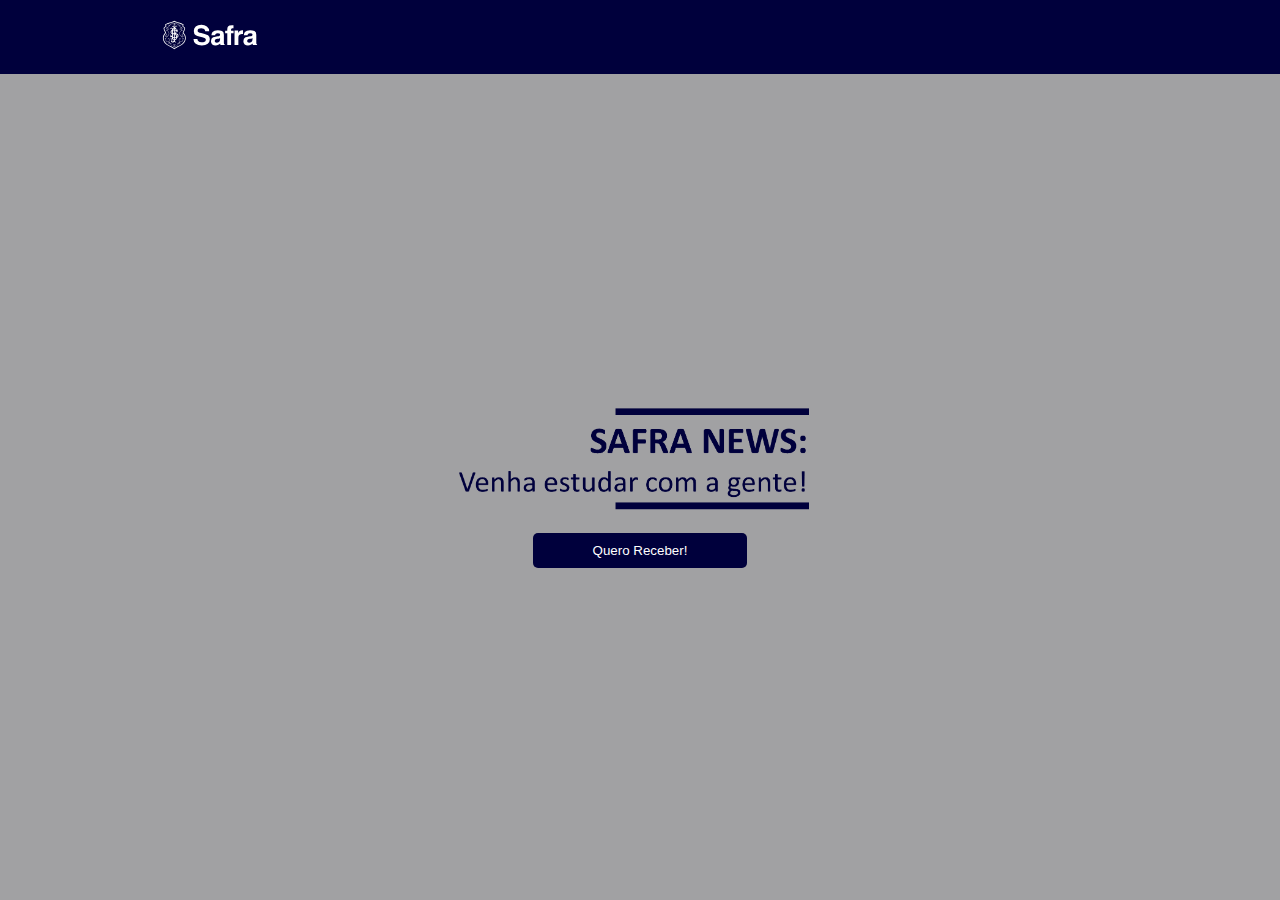
<file: index.html>
<!DOCTYPE html>
<html>

<head>
    <meta name="viewport" content="width=device-width, initial-scale=1.0">
    <title>Grupo 20 - Technee Safra</title>
    <link rel="stylesheet" href="styles.css">
    <script src="/js/scripts.js"></script>
    <meta charset="utf-8">
</head>

<body>
    <header>
        <nav class="menu">
            <div class='logo'>
                <a href="/">
                    <img src="assets/logos/safra.svg" alt="Brasão do Safra e nome por extenso" />
                </a>

            </div>
        </nav>
    </header>
    <section id="background">
        <div id="textWrapper">
            <div id="boxText">
                <img src="assets/photos/textoInicio.png" alt="texto" />
                <button onclick="location.href='/form.html'"  type="button">Quero Receber!</button>
            </div>
        </div>
        <!-- <img src="assets/photos/pexels-woman.png" alt="Mulher negra com cabelo cacheado em frente ao notebook" /> -->
    </section>

</body>

</html>
</file>
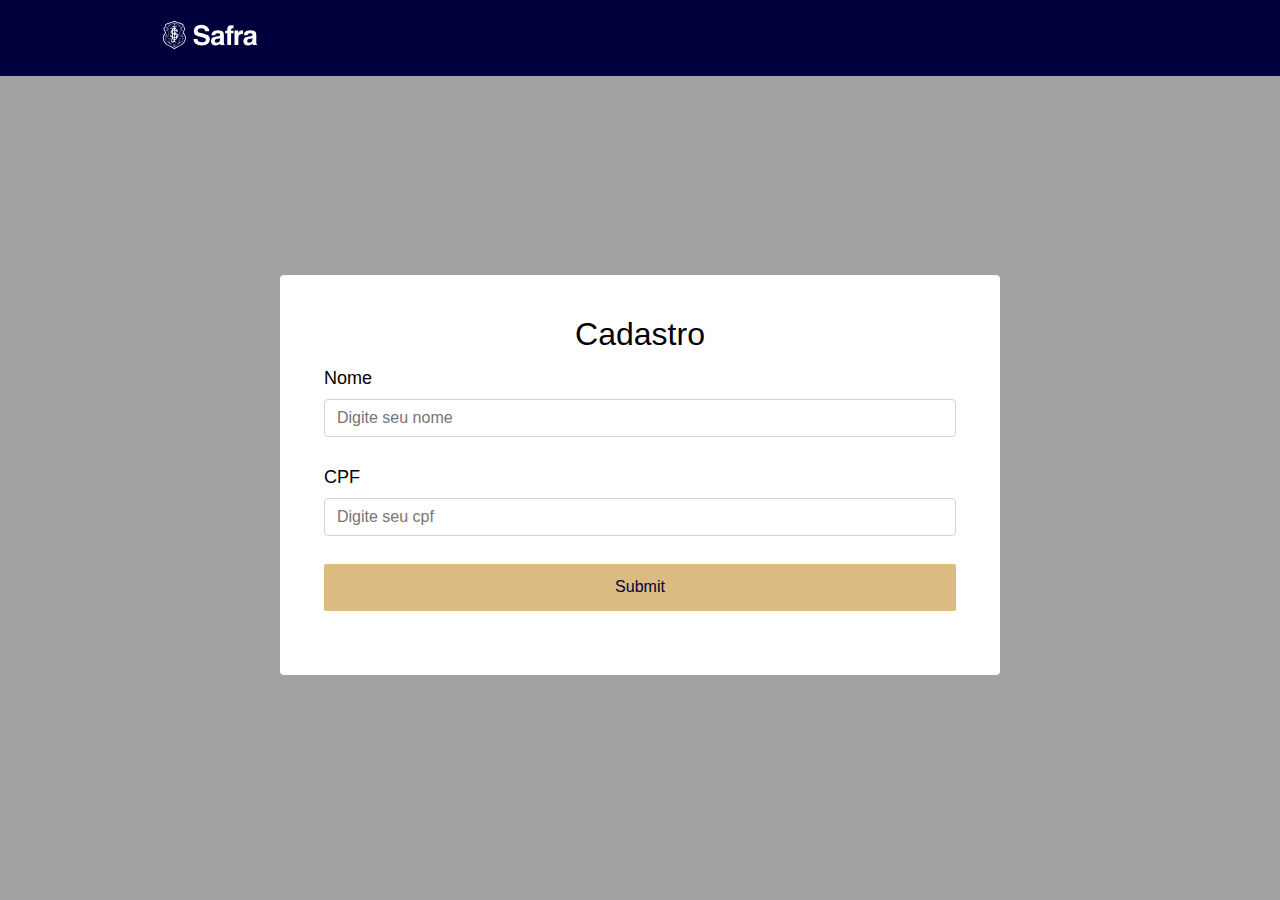
<file: form.html>
<!DOCTYPE html>
<html>

<head>
    <meta name="viewport" content="width=device-width, initial-scale=1.0">
    <title>Grupo 20 - Technee Safra</title>
    <link rel="stylesheet" href="forms.css">
    <script src="/js/scripts.js"></script>
    <meta charset="utf-8">
</head>

<body>
    <header>
        <nav class="menu">
            <div class='logo'>
                <a href="/">
                    <img src="assets/logos/safra.svg" alt="Brasão do Safra e nome por extenso" />
                </a>
            </div>
        </nav>
    </header>
    <section id="forms">
        <div class="container">
            <form id="survey-form" onsubmit="return false">
                <div class="form-header">
                    <h1 id="title" class="text-center">Cadastro</h1>
                </div>
                <div class="form-group">
                    <label id="name-label" for="name">Nome</label>
                    <input type="text" name="name" id="name" class="form-control" placeholder="Digite seu nome" />
                </div>
                <div class="form-group">
                    <label id="cpf-label" for="cpf">CPF</label>
                    <input type="text" name="cpf" id="cpf" class="form-control" placeholder="Digite seu cpf" />
                </div>

                <div class="form-group">
                    <button type="submit" id="submit" class="submit-button" onclick="verifyClient()">
                        Submit
                    </button>
                </div>
            </form>
        </div>
    </section>

</body>

</html>
</file>
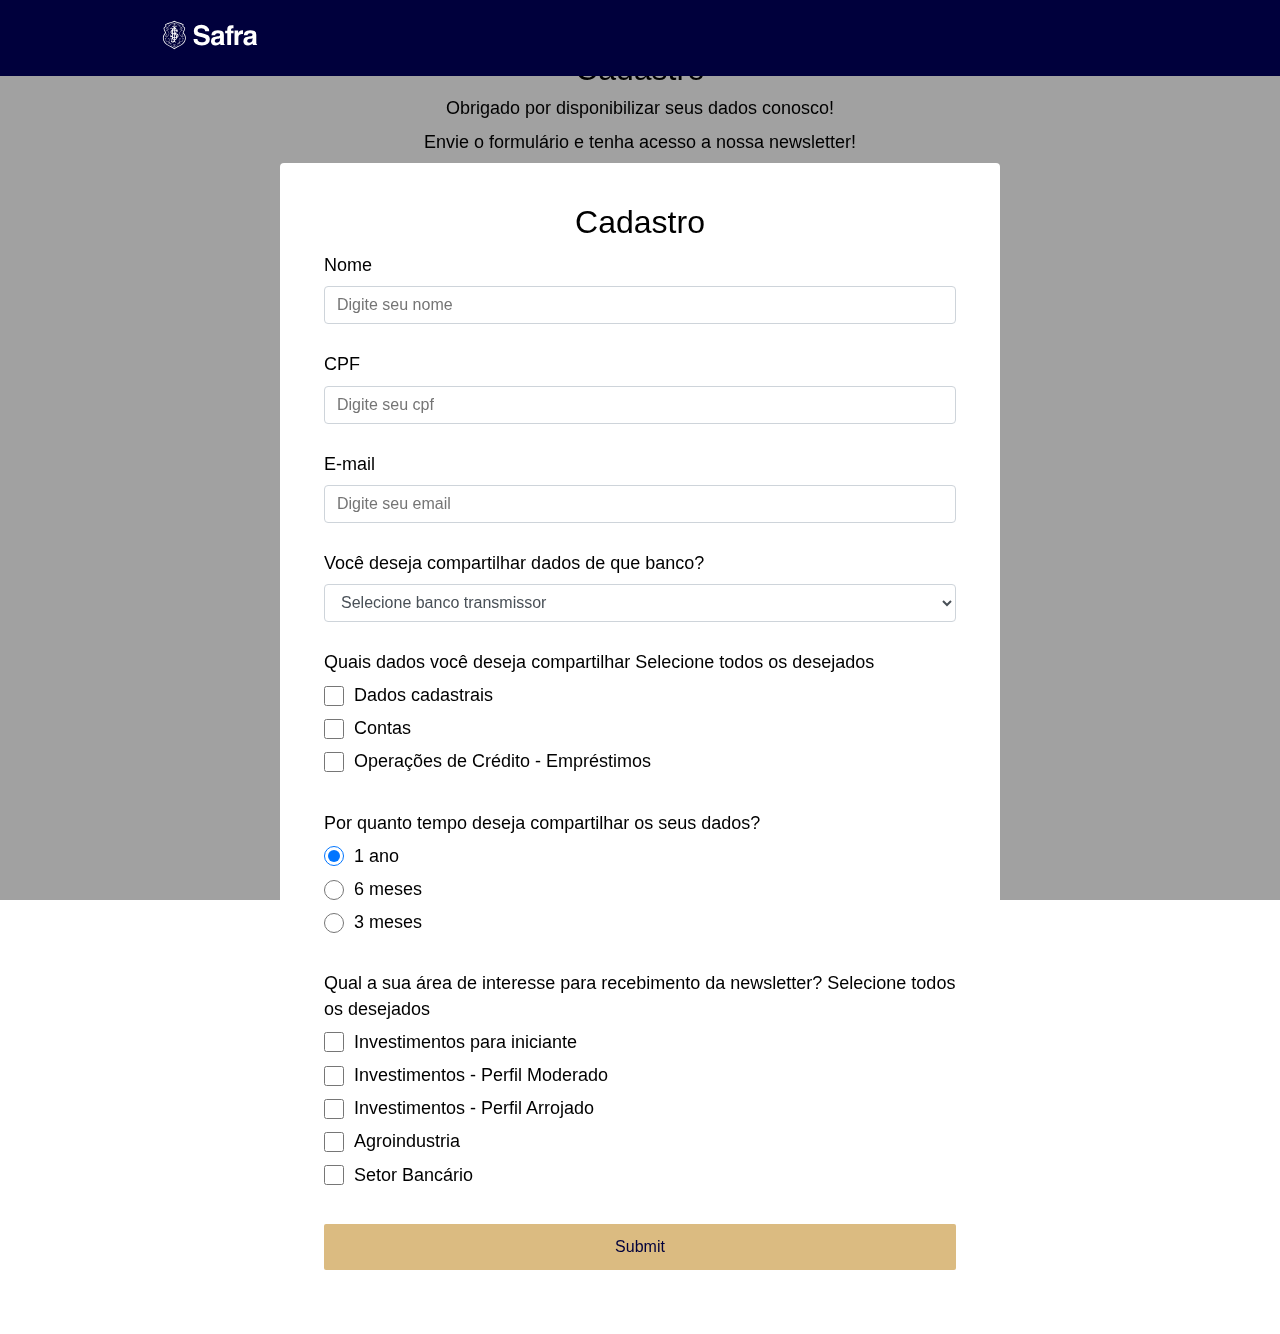
<file: form2.html>
<!DOCTYPE html>
<html>

<head>
    <meta name="viewport" content="width=device-width, initial-scale=1.0">
    <title>Grupo 20 - Technee Safra</title>
    <link rel="stylesheet" href="forms.css">
    <script src="js/scripts.js"></script>
    <meta charset="utf-8">
</head>

<body>
    <header>
        <nav class="menu">
            <div class='logo'>
                <a href="/">
                    <img src="assets/logos/safra.svg" alt="Brasão do Safra e nome por extenso" />
                </a>
            </div>
        </nav>
    </header>
    <section id="forms">
        <div class="container">
            <div class="form-header">
                <h1 id="title" class="text-center">Cadastro</h1>
                <p id="description" class="description text-center">
                    Obrigado por disponibilizar seus dados conosco! 
                </p>
                <p id="description" class="description text-center">
                    Envie o formulário e tenha acesso a nossa newsletter!
                </p>
            </div>
            <form id="survey-form" onsubmit="return None">
                <div class="form-header">
                    <h1 id="title" class="text-center">Cadastro</h1>
                </div>
                <div class="form-group">
                    <label id="name-label" for="name">Nome</label>
                    <input type="text" name="name" id="name" class="form-control" placeholder="Digite seu nome" />
                </div>
                <div class="form-group">
                    <label id="cpf-label" for="cpf">CPF</label>
                    <input type="text" name="cpf" id="cpf" class="form-control" placeholder="Digite seu cpf" />
                </div>
                <div class="form-group">
                    <label id="email-label" for="email">E-mail</label>
                    <input type="email" name="email" id="email" class="form-control" placeholder="Digite seu email" />
                </div>
                <div class="form-group">
                    <p>Você deseja compartilhar dados de que banco?</p>
                    <select id="dropdown" name="role" class="form-control" required>
                        <option disabled selected value>Selecione banco transmissor</option>
                        <option value="ACESSO SOLUÇÕES DE PAGAMENTO S.A.">ACESSO SOLUÇÕES DE PAGAMENTO S.A.</option>
                        <option value="ASAAS GESTAO FINANCEIRA INSTITUICAO DE PAGAMENTO S.A.">ASAAS GESTAO FINANCEIRA INSTITUICAO DE PAGAMENTO S.A.</option>
                        <option value="AYMORE CREDITO, FINANCIAMENTO E INVESTIMENTO S.A.">AYMORE CREDITO, FINANCIAMENTO E INVESTIMENTO S.A.</option>
                        <option value="Agora Corretora de Titulos e Valores Mobiliarios SA">Agora Corretora de Titulos e Valores Mobiliarios SA</option>
                        <option value="BANCO ABC BRASIL S.A.">BANCO ABC BRASIL S.A.</option>
                        <option value="BANCO AGIBANK S.A.">BANCO AGIBANK S.A.</option>
                        <option value="BANCO ALFA S.A.">BANCO ALFA S.A.</option>
                        <option value="BANCO BARI DE INVESTIMENTOS E FINANCIAMENTOS S.A.">BANCO BARI DE INVESTIMENTOS E FINANCIAMENTOS S.A.</option>
                        <option value="BANCO BMG S.A.">BANCO BMG S.A.</option>
                        <option value="BANCO BOCOM BBM S.A.">BANCO BOCOM BBM S.A.</option>
                        <option value="BANCO BRADESCO SA">BANCO BRADESCO SA</option>
                        <option value="BANCO BS2 S.A.">BANCO BS2 S.A.</option>
                        <option value="BANCO BTG PACTUAL S.A.">BANCO BTG PACTUAL S.A.</option>
                        <option value="BANCO C6 S.A.">BANCO C6 S.A.</option>
                        <option value="BANCO CITIBANK S.A.">BANCO CITIBANK S.A.</option>
                        <option value="BANCO CREFISA S.A.">BANCO CREFISA S.A.</option>
                        <option value="BANCO DA AMAZONIA S.A.">BANCO DA AMAZONIA S.A.</option>
                        <option value="BANCO DAYCOVAL S.A.">BANCO DAYCOVAL S.A.</option>
                        <option value="BANCO DE LA NACION ARGENTINA">BANCO DE LA NACION ARGENTINA</option>
                        <option value="BANCO DIGIMAIS S.A.">BANCO DIGIMAIS S.A.</option>
                        <option value="BANCO DIGIO S.A.">BANCO DIGIO S.A.</option>
                        <option value="BANCO DO BRASIL S.A.">BANCO DO BRASIL S.A.</option>
                        <option value="BANCO DO ESTADO DE SERGIPE S.A.">BANCO DO ESTADO DE SERGIPE S.A.</option>
                        <option value="BANCO DO ESTADO DO PARÁ S.A.">BANCO DO ESTADO DO PARÁ S.A.</option>
                        <option value="BANCO DO ESTADO DO RIO GRANDE DO SUL S.A.">BANCO DO ESTADO DO RIO GRANDE DO SUL S.A.</option>
                        <option value="BANCO DO NORDESTE DO BRASIL S.A.">BANCO DO NORDESTE DO BRASIL S.A.</option>
                        <option value="BANCO FIBRA S.A.">BANCO FIBRA S.A.</option>
                        <option value="BANCO GENIAL S.A.">BANCO GENIAL S.A.</option>
                        <option value="BANCO GUANABARA S.A.">BANCO GUANABARA S.A.</option>
                        <option value="BANCO HSBC S.A.">BANCO HSBC S.A.</option>
                        <option value="BANCO HYUNDAI CAPITAL BRASIL S.A.">BANCO HYUNDAI CAPITAL BRASIL S.A.</option>
                        <option value="BANCO INDUSTRIAL DO BRASIL S.A.">BANCO INDUSTRIAL DO BRASIL S.A.</option>
                        <option value="BANCO INTER S.A.">BANCO INTER S.A.</option>
                        <option value="BANCO INVESTCRED UNIBANCO S.A.">BANCO INVESTCRED UNIBANCO S.A.</option>
                        <option value="BANCO ITAUBANK S.A.">BANCO ITAUBANK S.A.</option>
                        <option value="BANCO ITAUCARD S.A.">BANCO ITAUCARD S.A.</option>
                        <option value="BANCO ITAÚ BBA S.A.">BANCO ITAÚ BBA S.A.</option>
                        <option value="BANCO ITAÚ CONSIGNADO S.A.">BANCO ITAÚ CONSIGNADO S.A.</option>
                        <option value="BANCO J.P. MORGAN S.A.">BANCO J.P. MORGAN S.A.</option>
                        <option value="BANCO KEB HANA DO BRASIL S.A.">BANCO KEB HANA DO BRASIL S.A.</option>
                        <option value="BANCO MERCANTIL DO BRASIL S.A.">BANCO MERCANTIL DO BRASIL S.A.</option>
                        <option value="BANCO MODAL S.A.">BANCO MODAL S.A.</option>
                        <option value="BANCO MÁXIMA S.A.">BANCO MÁXIMA S.A.</option>
                        <option value="BANCO NACIONAL DE DESENVOLVIMENTO ECONOMICO E SOCIAL">BANCO NACIONAL DE DESENVOLVIMENTO ECONOMICO E SOCIAL</option>
                        <option value="BANCO ORIGINAL S.A.">BANCO ORIGINAL S.A.</option>
                        <option value="BANCO OURINVEST S.A.">BANCO OURINVEST S.A.</option>
                        <option value="BANCO PAN S.A.">BANCO PAN S.A.</option>
                        <option value="BANCO PAULISTA S.A.">BANCO PAULISTA S.A.</option>
                        <option value="BANCO PSA FINANCE BRASIL S.A.">BANCO PSA FINANCE BRASIL S.A.</option>
                        <option value="BANCO RCI BRASIL S.A.">BANCO RCI BRASIL S.A.</option>
                        <option value="BANCO RENDIMENTO S.A.">BANCO RENDIMENTO S.A.</option>
                        <option value="BANCO RIBEIRAO PRETO S.A.">BANCO RIBEIRAO PRETO S.A.</option>
                        <option value="BANCO RNX S/A">BANCO RNX S/A</option>
                        <option value="BANCO SAFRA S.A.">BANCO SAFRA S.A.</option>
                        <option value="BANCO SANTANDER (BRASIL) S.A.">BANCO SANTANDER (BRASIL) S.A.</option>
                        <option value="BANCO SEMEAR S.A.">BANCO SEMEAR S.A.</option>
                        <option value="BANCO SENFF S.A.">BANCO SENFF S.A.</option>
                        <option value="BANCO SOFISA S.A.">BANCO SOFISA S.A.</option>
                        <option value="BANCO TOPAZIO">BANCO TOPAZIO</option>
                        <option value="BANCO TRIANGULO S.A.">BANCO TRIANGULO S.A.</option>
                        <option value="BANCO VOITER SA">BANCO VOITER SA</option>
                        <option value="BANCO VOTORANTIM S.A.">BANCO VOTORANTIM S.A.</option>
                        <option value="BANCO WOORI BANK DO BRASIL S.A.">BANCO WOORI BANK DO BRASIL S.A.</option>
                        <option value="BANCO XP S.A.">BANCO XP S.A.</option>
                        <option value="BANESTES S.A. BANCO DO ESTADO DO ESPIRITO SANTO">BANESTES S.A. BANCO DO ESTADO DO ESPIRITO SANTO</option>
                        <option value="BANK OF AMERICA MERRILL LYNCH BANCO MÚLTIPLO S.A.">BANK OF AMERICA MERRILL LYNCH BANCO MÚLTIPLO S.A.</option>
                        <option value="BOLETOBANCÁRIO.COM TECNOLOGIA DE PAGAMENTOS LTDA.">BOLETOBANCÁRIO.COM TECNOLOGIA DE PAGAMENTOS LTDA.</option>
                        <option value="BONUSPAGO SOCIEDADE DE CREDITO DIRETO S.A.">BONUSPAGO SOCIEDADE DE CREDITO DIRETO S.A.</option>
                        <option value="BPP INSTITUIÇÃO DE PAGAMENTO S.A.">BPP INSTITUIÇÃO DE PAGAMENTO S.A.</option>
                        <option value="BRASIL CARD MEIOS DE PAGAMENTOS LTDA">BRASIL CARD MEIOS DE PAGAMENTOS LTDA</option>
                        <option value="BRB - BANCO DE BRASILIA S.A.">BRB - BANCO DE BRASILIA S.A.</option>
                        <option value="Banco Bradescard SA">Banco Bradescard SA</option>
                        <option value="Banco Bradesco Financiamentos SA">Banco Bradesco Financiamentos SA</option>
                        <option value="Banco Losango SA Banco Multiplo">Banco Losango SA Banco Multiplo</option>
                        <option value="CAIXA ECONOMICA FEDERAL">CAIXA ECONOMICA FEDERAL</option>
                        <option value="CARUANA S.A. - SOCIEDADE DE CRÉDITO, FINANCIAMENTO E INVESTIMENTO">CARUANA S.A. - SOCIEDADE DE CRÉDITO, FINANCIAMENTO E INVESTIMENTO</option>
                        <option value="CELCOIN INSTITUICAO DE PAGAMENTO S.A.">CELCOIN INSTITUICAO DE PAGAMENTO S.A.</option>
                        <option value="CHINA CONSTRUCTION BANK (BRASIL) BANCO MÚLTIPLO S/A">CHINA CONSTRUCTION BANK (BRASIL) BANCO MÚLTIPLO S/A</option>
                        <option value="CIELO S.A.">CIELO S.A.</option>
                        <option value="CONFEDERACAO DAS COOPERATIVAS DO SICREDI - CONFEDERACAO SICREDI">CONFEDERACAO DAS COOPERATIVAS DO SICREDI - CONFEDERACAO SICREDI</option>
                        <option value="CONFEDERACAO NACIONAL DAS COOPERATIVAS DO SICOOB LTDA">CONFEDERACAO NACIONAL DAS COOPERATIVAS DO SICOOB LTDA</option>
                        <option value="CONFEDERAÇÃO NACIONAL DAS COOPERATIVAS CENTRAIS DE CRÉDITO E ECONOMIA FAMILIAR E SOLIDÁRIA  CRESOL ">CONFEDERAÇÃO NACIONAL DAS COOPERATIVAS CENTRAIS DE CRÉDITO E ECONOMIA FAMILIAR E SOLIDÁRIA  CRESOL </option>
                        <option value="CONFEDERAÇÃO NACIONAL DAS COOPERATIVAS CENTRAIS UNICRED LTDA. - UNICRED DO BRASIL.">CONFEDERAÇÃO NACIONAL DAS COOPERATIVAS CENTRAIS UNICRED LTDA. - UNICRED DO BRASIL.</option>
                        <option value="COOPERATIVA CENTRAL DE CRÉDITO - AILOS">COOPERATIVA CENTRAL DE CRÉDITO - AILOS</option>
                        <option value="COOPERATIVA DE CREDITO DOS SERVIDORES DA UNIVERSIDADE FEDERAL DO ESPIRITO SANTO">COOPERATIVA DE CREDITO DOS SERVIDORES DA UNIVERSIDADE FEDERAL DO ESPIRITO SANTO</option>
                        <option value="COOPERATIVA DE CREDITO RURAL DE IBIAM - SULCREDI/IBIAM">COOPERATIVA DE CREDITO RURAL DE IBIAM - SULCREDI/IBIAM</option>
                        <option value="COOPERATIVA DE CREDITO RURAL SEARA - CREDISEARA">COOPERATIVA DE CREDITO RURAL SEARA - CREDISEARA</option>
                        <option value="COOPERATIVA DE CRÉDITO RURAL DE OURO   SULCREDI/OURO">COOPERATIVA DE CRÉDITO RURAL DE OURO   SULCREDI/OURO</option>
                        <option value="COOPERATIVA DE CRÉDITO RURAL DE PEQUENOS AGRICULTORES E DA REFORMA AGRÁRIA DO CENTRO OESTE DO PARANÁ">COOPERATIVA DE CRÉDITO RURAL DE PEQUENOS AGRICULTORES E DA REFORMA AGRÁRIA DO CENTRO OESTE DO PARANÁ</option>
                        <option value="COOPERATIVA DE CRÉDITO RURAL DE SÃO MIGUEL DO OESTE - SULCREDI/SÃO MIGUEL">COOPERATIVA DE CRÉDITO RURAL DE SÃO MIGUEL DO OESTE - SULCREDI/SÃO MIGUEL</option>
                        <option value="COOPERATIVA DE ECONOMIA E CREDITO MUTUO DOS SERVIDORES ESTATUTARIOS DA ADMINISTRACAO DIRETA DO ESTAD">COOPERATIVA DE ECONOMIA E CREDITO MUTUO DOS SERVIDORES ESTATUTARIOS DA ADMINISTRACAO DIRETA DO ESTAD</option>
                        <option value="COOPERATIVA DE ECONOMIA E CRÉDITO MÚTUO DOS SERVIDORES PÚBLICOS DO PODER EXECUTIVO FEDERAL NO ESTADO">COOPERATIVA DE ECONOMIA E CRÉDITO MÚTUO DOS SERVIDORES PÚBLICOS DO PODER EXECUTIVO FEDERAL NO ESTADO</option>
                        <option value="CORA SOCIEDADE DE CRÉDITO DIRETO S.A.">CORA SOCIEDADE DE CRÉDITO DIRETO S.A.</option>
                        <option value="CREDIALIANÇA COOPERATIVA DE CRÉDITO RURAL">CREDIALIANÇA COOPERATIVA DE CRÉDITO RURAL</option>
                        <option value="CREDICOAMO CREDITO RURAL COOPERATIVA">CREDICOAMO CREDITO RURAL COOPERATIVA</option>
                        <option value="CREDISAN COOPERATIVA DE CRÉDITO">CREDISAN COOPERATIVA DE CRÉDITO</option>
                        <option value="CREDISIS - CENTRAL DE COOPERATIVAS DE CRÉDITO LTDA.">CREDISIS - CENTRAL DE COOPERATIVAS DE CRÉDITO LTDA.</option>
                        <option value="CREDITAS SOCIEDADE DE CRÉDITO DIRETO S.A.">CREDITAS SOCIEDADE DE CRÉDITO DIRETO S.A.</option>
                        <option value="CREFISA S.A.-CREDITO, FINANCIAMENTO E INVESTIMENTOS">CREFISA S.A.-CREDITO, FINANCIAMENTO E INVESTIMENTOS</option>
                        <option value="FINANCEIRA ITAÚ CBD S.A. CRÉDITO, FINANCIAMENTO E INVESTIMENTO">FINANCEIRA ITAÚ CBD S.A. CRÉDITO, FINANCIAMENTO E INVESTIMENTO</option>
                        <option value="GERENCIANET S.A.">GERENCIANET S.A.</option>
                        <option value="GERU SOCIEDADE DE CREDITO DIRETO SA">GERU SOCIEDADE DE CREDITO DIRETO SA</option>
                        <option value="GETNET ADQUIRENCIA E SERVICOS PARA MEIOS DE PAGAMENTO S.A.">GETNET ADQUIRENCIA E SERVICOS PARA MEIOS DE PAGAMENTO S.A.</option>
                        <option value="HIPERCARD BANCO MÚLTIPLO S.A.">HIPERCARD BANCO MÚLTIPLO S.A.</option>
                        <option value="HUB PAGAMENTOS S.A">HUB PAGAMENTOS S.A</option>
                        <option value="INTRAG DISTRIBUIDORA DE TITULOS E VALORES MOBILIARIOS LTDA.">INTRAG DISTRIBUIDORA DE TITULOS E VALORES MOBILIARIOS LTDA.</option>
                        <option value="ITAU CORRETORA DE VALORES S.A.">ITAU CORRETORA DE VALORES S.A.</option>
                        <option value="ITAUVEST DISTRIBUIDORA DE TITULOS E VALORES MOBILIARIOS S.A.">ITAUVEST DISTRIBUIDORA DE TITULOS E VALORES MOBILIARIOS S.A.</option>
                        <option value="ITAÚ DISTRIBUIDORA DE TÍTULOS E VALORES MOBILIÁRIOS S.A.">ITAÚ DISTRIBUIDORA DE TÍTULOS E VALORES MOBILIÁRIOS S.A.</option>
                        <option value="ITAÚ UNIBANCO S.A.">ITAÚ UNIBANCO S.A.</option>
                        <option value="LUIZACRED S.A. SOCIEDADE DE CRÉDITO, FINANCIAMENTO E INVESTIMENTO">LUIZACRED S.A. SOCIEDADE DE CRÉDITO, FINANCIAMENTO E INVESTIMENTO</option>
                        <option value="MERCADOPAGO.COM REPRESENTACOES LTDA.">MERCADOPAGO.COM REPRESENTACOES LTDA.</option>
                        <option value="MICROINVEST S.A. SOCIEDADE DE CRÉDITO A MICROEMPREENDEDOR">MICROINVEST S.A. SOCIEDADE DE CRÉDITO A MICROEMPREENDEDOR</option>
                        <option value="MIDWAY S.A. - CREDITO, FINANCIAMENTO E INVESTIMENTO">MIDWAY S.A. - CREDITO, FINANCIAMENTO E INVESTIMENTO</option>
                        <option value="MONEY PLUS SOCIEDADE DE CRÉDITO AO MICROEMPREENDEDOR E A EMPRESA DE PEQUENO PORTE LTDA.">MONEY PLUS SOCIEDADE DE CRÉDITO AO MICROEMPREENDEDOR E A EMPRESA DE PEQUENO PORTE LTDA.</option>
                        <option value="NU PAGAMENTOS S.A. - INSTITUIÇÃO DE PAGAMENTO">NU PAGAMENTOS S.A. - INSTITUIÇÃO DE PAGAMENTO</option>
                        <option value="NUMBRS SOCIEDADE DE CRÉDITO DIRETO S.A.">NUMBRS SOCIEDADE DE CRÉDITO DIRETO S.A.</option>
                        <option value="Neon Pagamentos S.A.">Neon Pagamentos S.A.</option>
                        <option value="OMNI BANCO SA">OMNI BANCO SA</option>
                        <option value="PAGSEGURO INTERNET S.A.">PAGSEGURO INTERNET S.A.</option>
                        <option value="PARANÁ BANCO S.A.">PARANÁ BANCO S.A.</option>
                        <option value="PARATI - CREDITO, FINANCIAMENTO E INVESTIMENTO S.A.">PARATI - CREDITO, FINANCIAMENTO E INVESTIMENTO S.A.</option>
                        <option value="PEFISA S.A. - CRÉDITO, FINANCIAMENTO E INVESTIMENTO">PEFISA S.A. - CRÉDITO, FINANCIAMENTO E INVESTIMENTO</option>
                        <option value="PI DISTRIBUIDORA DE TÍTULOS E VALORES MOBILIÁRIOS S.A.">PI DISTRIBUIDORA DE TÍTULOS E VALORES MOBILIÁRIOS S.A.</option>
                        <option value="PICPAY SERVICOS S.A.">PICPAY SERVICOS S.A.</option>
                        <option value="QI SOCIEDADE DE CRÉDITO DIRETO S.A.">QI SOCIEDADE DE CRÉDITO DIRETO S.A.</option>
                        <option value="Quanto Network Instituicao de Pagamento Ltda.">Quanto Network Instituicao de Pagamento Ltda.</option>
                        <option value="REALIZE CRÉDITO, FINANCIAMENTO E INVESTIMENTO S.A.">REALIZE CRÉDITO, FINANCIAMENTO E INVESTIMENTO S.A.</option>
                        <option value="REDECARD S.A.">REDECARD S.A.</option>
                        <option value="S3 CACEIS BRASIL DISTRIBUIDORA DE TITULOS E VALORES MOBILIARIOS S.A.">S3 CACEIS BRASIL DISTRIBUIDORA DE TITULOS E VALORES MOBILIARIOS S.A.</option>
                        <option value="SANTANDER CORRETORA DE CAMBIO E VALORES MOBILIARIOS S.A.">SANTANDER CORRETORA DE CAMBIO E VALORES MOBILIARIOS S.A.</option>
                        <option value="STONE PAGAMENTOS S.A.">STONE PAGAMENTOS S.A.</option>
                        <option value="SUMUP SOCIEDADE DE CRÉDITO DIRETO S.A.">SUMUP SOCIEDADE DE CRÉDITO DIRETO S.A.</option>
                        <option value="SUPER PAGAMENTOS E ADMINISTRACAO DE MEIOS ELETRONICOS S.A.">SUPER PAGAMENTOS E ADMINISTRACAO DE MEIOS ELETRONICOS S.A.</option>
                        <option value="TORO CTVM S.A.">TORO CTVM S.A.</option>
                        <option value="UNIPRIME ALLIANCE - COOPERATIVA DE ECONOMIA E CRÉDITO MÚTUO">UNIPRIME ALLIANCE - COOPERATIVA DE ECONOMIA E CRÉDITO MÚTUO</option>
                        <option value="UNIPRIME CAMPOS GERAIS - COOPERATIVA DE CRÉDITO LTDA.">UNIPRIME CAMPOS GERAIS - COOPERATIVA DE CRÉDITO LTDA.</option>
                        <option value="UNIPRIME CENTRAL - CENTRAL INTERESTADUAL DE COOPERATIVAS DE CREDITO LTDA.">UNIPRIME CENTRAL - CENTRAL INTERESTADUAL DE COOPERATIVAS DE CREDITO LTDA.</option>
                        <option value="UNIPRIME CENTRO-OESTE DO BRASIL - COOPERATIVA DE CRÉDITO">UNIPRIME CENTRO-OESTE DO BRASIL - COOPERATIVA DE CRÉDITO</option>
                        <option value="UNIPRIME DO IGUAÇU - COOPERATIVA DE ECONOMIA E CRÉDITO MÚTUO DOS PROFISSIONAIS DA SAÚDE, DAS CIÊNCIA">UNIPRIME DO IGUAÇU - COOPERATIVA DE ECONOMIA E CRÉDITO MÚTUO DOS PROFISSIONAIS DA SAÚDE, DAS CIÊNCIA</option>
                        <option value="UNIPRIME NORTE DO PARANA - COOPERATIVA DE CREDITO LTDA">UNIPRIME NORTE DO PARANA - COOPERATIVA DE CREDITO LTDA</option>
                        <option value="UNIPRIME PIONEIRA COOPERATIVA DE CRÉDITO">UNIPRIME PIONEIRA COOPERATIVA DE CRÉDITO</option>
                        <option value="UNIPRIME SUL MS - COOPERATIVA DE CRÉDITO">UNIPRIME SUL MS - COOPERATIVA DE CRÉDITO</option>
                        <option value="UP.P SOCIEDADE DE EMPRÉSTIMO ENTRE PESSOAS S.A.">UP.P SOCIEDADE DE EMPRÉSTIMO ENTRE PESSOAS S.A.</option>
                        <option value="VIA CERTA FINANCIADORA S.A. - CRÉDITO, FINANCIAMENTO E INVESTIMENTOS">VIA CERTA FINANCIADORA S.A. - CRÉDITO, FINANCIAMENTO E INVESTIMENTOS</option>
                    </select>
                </div>
                
                <div class="form-group">
                    <p>
                        Quais dados você deseja compartilhar
                        <span class="clue">Selecione todos os desejados</span>
                    </p>
                    <label>
                        <input name="prefer" value="Dados-cadastrais" type="checkbox" class="input-checkbox" />Dados cadastrais</label>
                    <label>
                        <input name="prefer" value="contas" type="checkbox" class="input-checkbox" />Contas</label>
                    <label>
                        <input name="prefer" value="emprestimos" type="checkbox" class="input-checkbox" />Operações de Crédito - Empréstimos</label>
                    
                </div>

                <div class="form-group">
                    <p>Por quanto tempo deseja compartilhar os seus dados?</p>
                    <label>
                        <input name="user-recommend" value="definitely" type="radio" class="input-radio"
                            checked />1 ano</label>
                    <label>
                        <input name="user-recommend" value="maybe" type="radio" class="input-radio" />6 meses</label>

                    <label><input name="user-recommend" value="not-sure" type="radio" class="input-radio" />3 meses</label>
                </div>

                <div class="form-group">
                    <p>
                        Qual a sua área de interesse para recebimento da newsletter?
                        <span class="clue">Selecione todos os desejados</span>
                    </p>

                    <label><input name="prefer" value="investimentos-para-iniciante" type="checkbox"
                            class="input-checkbox" />Investimentos para iniciante</label>
                    <label>
                        <input name="prefer" value="Investimentos-perfil-moderado" type="checkbox" class="input-checkbox" />Investimentos - Perfil Moderado</label>
                    <label>
                        <input name="prefer" value="Investimentos-perfil-arrojado" type="checkbox" class="input-checkbox" />Investimentos - Perfil Arrojado</label>
                    <label>
                        <input name="prefer" value="agroindustria" type="checkbox" class="input-checkbox" />Agroindustria</label>
                    <label>
                        <input name="prefer" value="setor-bancario" type="checkbox" class="input-checkbox" />Setor Bancário</label>
    
                </div>

                <div class="form-group">
                    <button type="submit" id="submit" class="submit-button" onclick="location.href='/sucesso.html'">
                        Submit
                    </button>
                </div>
            </form>
        </div>
    </section>

</body>

</html>
</file>
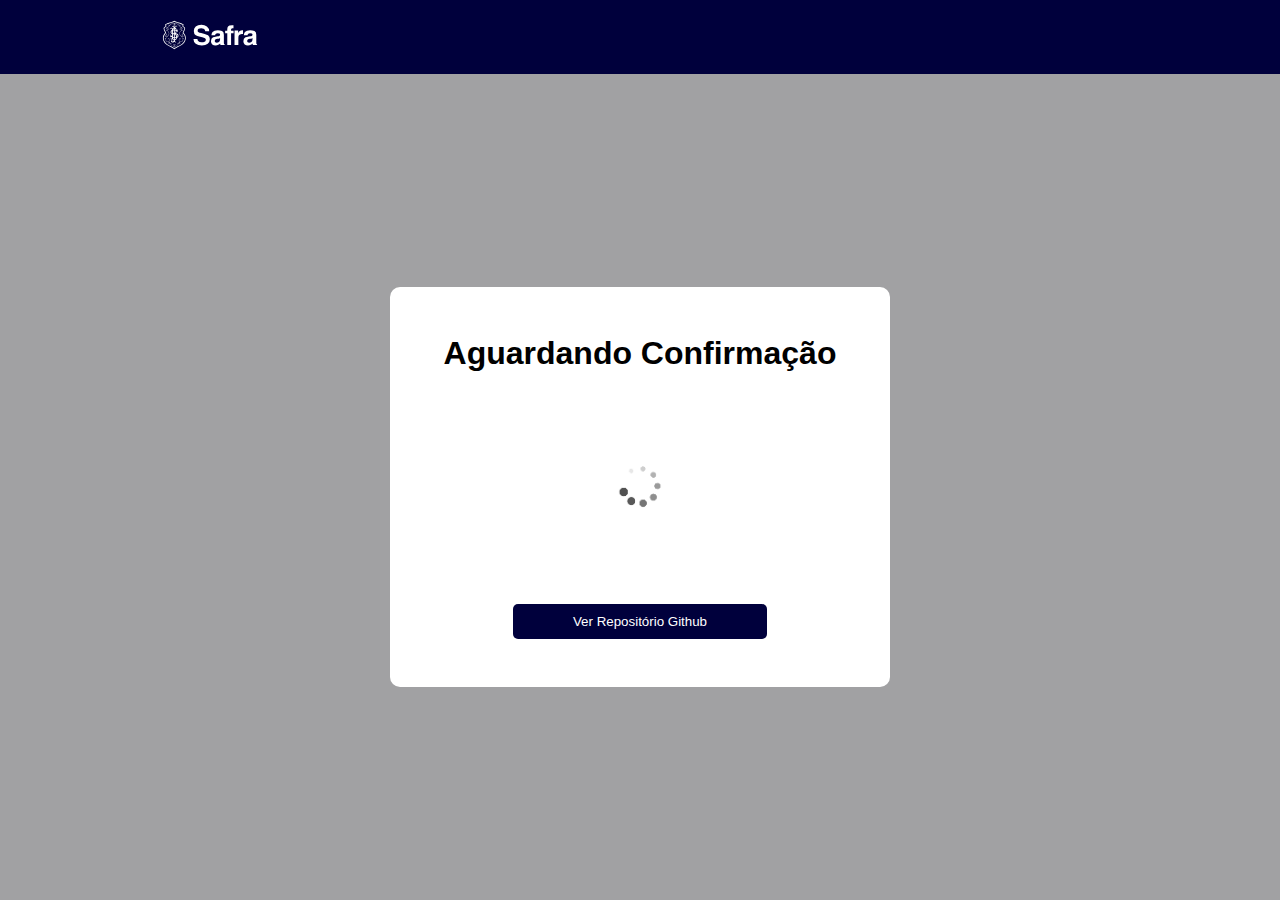
<file: sucesso.html>
<!DOCTYPE html>
<html>

<head>
    <meta name="viewport" content="width=device-width, initial-scale=1.0">
    <title>Grupo 20 - Technee Safra</title>
    <link rel="stylesheet" href="styles.css">
    <script src="/js/scripts.js"></script>
    <meta charset="utf-8">
</head>

<body>
    <header>
        <nav class="menu">
            <div class='logo'>
                <a href="/">
                    <img src="assets/logos/safra.svg" alt="Brasão do Safra e nome por extenso" />
                </a>

            </div>
        </nav>
    </header>
    <section id="background">
        <div class="container-sucesso">
            <h1 id="titulo">Aguardando Confirmação</h1>
            <div id="container-message"><img src="/assets/loading/Loading_icon.gif" alt="Icone de Loading"></div>
            <button type="submit" id="submit" class="submit-button" onclick="location.href='https://github.com/xmarcelo195/time-20-technee'">
                Ver Repositório Github
            </button>
        </div>
    </section>

</body>

</html>
</file>
<file: styles.css>
* {
    margin: 0;
    padding: 0;
    box-sizing: border-box;
}

body {
    font-family: 'Questrial', sans-serif;
}

header {
    position: fixed;
  top: 0;
  width: 100%;
    z-index: 10;
    height: auto;
    background-color: #00003c !important;
}

.menu {
    position: fixed;
    z-index: 1;
    width: 100vw;
    display: flex;
    justify-content: space-between;
    align-items: center;
    background-color: #00003c !important;
}

.menu ul {
    display: none;

}

.menu img {
    width: 120px;
    height: 70px;
    margin-left: 10px;
}

.menu li {
    list-style-type: none;
}


@media (min-width:750px) {
    .menu {
        position: relative;
        margin-left: auto;
        margin-right: auto;
        max-width: 1000px;
        align-items: center;
        justify-content: space-between;
    }

    .menu ul {
        display: flex;
        align-items: center;
    }

    .menu li {
        list-style-type: none;
        margin-left: 10px;
        white-space: pre-wrap;
        width: 86px;
        /*! background-color: yellow; */
    }

    .banner {
        padding-top: 0 !important;
        padding-bottom: 0 !important;
    }

    .menu li a {
        text-align: left;
        padding: 14px;
        font-size: 14px;
        display: block;
        transition: 0.1s linear;
    }

}

/* Section */
#background {
    padding-top: 74px;
    display: flex;
    z-index: -1;
    background-color: #a1a1a3;
    justify-content: center;
    align-items: center;
    height: calc(100vh);
   
}

#background img {
    max-width: 800px;
    max-width: 400px;
    object-fit: cover;
}


#background button {
    padding: 0;
    border: none;
    border-radius: 5px;
    cursor: pointer;
    background: none;
    color: white;
    display: inline-block;
    max-width: 270px;
    padding: 10px 60px;
    background-color: #00003c;
    margin: 0;
    transition: ease-in-out .3s;
}

#background button:hover {
    background-color: #0E0F21;
}

#boxText {
    display: flex;
    flex-direction: column;
    gap: 15px;
    align-items: center;
    justify-content: space-between;


}

@media (min-width:1300px) {
    #background {
        height: calc(100vh);
        background-image: url("assets/photos/pexels-woman.png");
        background-repeat: no-repeat;
        background-position: right bottom;
        background-size: 800px auto;
    }

    #background img {
        max-width: 800px;
        width: 400px;
        object-fit: cover;
    }
    #textWrapper {
    display: flex;
    align-items: flex-start;
    margin-right: 280px;
    margin-left: auto;
    margin-right: auto;
    width: 900px;
    }

    /* #boxText {
            display: flex;
            flex-direction: column;
            gap: 15px;
            align-items: center;
            justify-content: space-between;
        
        
    } */
}

.container-sucesso {
    background-color: #fff;
    display: flex;
    flex-direction: column;
    width: 500px;
    height: 400px;
    align-items: center;
    justify-content: space-evenly;
    border-radius: 10px;
}

#container-message img {
    max-width: 200px;
}

.container-sucesso .submit-button {
    display: none;
}
</file>
<file: forms.css>
* {
    margin: 0;
    padding: 0;
    box-sizing: border-box;
}

body {
    font-family: 'Questrial', sans-serif;
}

header {
    position: fixed;
  top: 0;
  width: 100%;
    z-index: 10;
    height: auto;
    background-color: #00003c !important;
}

.menu {
    position: fixed;
    z-index: 1;
    width: 100vw;
    display: flex;
    justify-content: space-between;
    align-items: center;
    background-color: #00003c !important;
}

.menu ul {
    display: none;

}

.menu img {
    width: 120px;
    height: 70px;
    margin-left: 10px;
}

.menu li {
    list-style-type: none;
}


@media (min-width:750px) {
    .menu {
        position: relative;
        margin-left: auto;
        margin-right: auto;
        max-width: 1000px;
        align-items: center;
        justify-content: space-between;
    }

    .menu ul {
        display: flex;
        align-items: center;
    }

    .menu li {
        list-style-type: none;
        margin-left: 10px;
        white-space: pre-wrap;
        width: 86px;
        /*! background-color: yellow; */
    }

    .banner {
        padding-top: 0 !important;
        padding-bottom: 0 !important;
    }

    .menu li a {
        text-align: left;
        padding: 14px;
        font-size: 14px;
        display: block;
        transition: 0.1s linear;
    }

}
/* Form */

:root {
  --color-white: #fff;
  --color-safraBlue: #00003c;
  --color-form: #ff0;
  --color-background: #a1a1a1;
}

*,
*::before,
*::after {
  box-sizing: border-box;
}

body {
  font-family: 'Poppins', sans-serif;
  font-size: 1rem;
  font-weight: 400;
  line-height: 1.4;
  color: #000;
  margin: 0;
}

/* mobile friendly alternative to using background-attachment: fixed */
body::before {
  content: '';
  position: fixed;
  top: 0;
  left: 0;
  height: 100%;
  width: 100%;
  z-index: -1;
  background: var(--color-background);
}

h1 {
  font-weight: 400;
  line-height: 1.2;
}

p {
  font-size: 1.125rem;
}

h1,
p {
  margin-top: 0;
  margin-bottom: 0.5rem;
}

label {
  display: flex;
  align-items: center;
  font-size: 1.125rem;
  margin-bottom: 0.5rem;
}

input,
button,
select,
textarea {
  margin: 0;
  font-family: inherit;
  font-size: inherit;
  line-height: inherit;
}

button {
  border: none;
}

.container {
  width: 100%;
  margin: 3.125rem auto 0 auto;
}

#forms {
    min-height: 100vh;
    display: flex;
    align-items: center;
    justify-content: center;
}

@media (min-width: 576px) {
  .container {
    max-width: 540px;
  }
}

@media (min-width: 768px) {
  .container {
    max-width: 720px;
  }
}

.header {
  padding: 0 0.625rem;
  margin-bottom: 1.875rem;
}


.text-center {
  text-align: center;
}

/* form */

form {
  background: var(--color-white);
  padding: 2.5rem 0.625rem;
  border-radius: 0.25rem;
}

@media (min-width: 480px) {
  form {
    padding: 2.5rem;
  }
}

.form-group {
  margin: 0 auto 1.25rem auto;
  padding: 0.25rem;
}

.form-control {
  display: block;
  width: 100%;
  height: 2.375rem;
  padding: 0.375rem 0.75rem;
  color: #495057;
  background-color: #fff;
  background-clip: padding-box;
  border: 1px solid #ced4da;
  border-radius: 0.25rem;
  transition: border-color 0.15s ease-in-out, box-shadow 0.15s ease-in-out;
}

.form-control:focus {
  border-color: #80bdff;
  outline: 0;
  box-shadow: 0 0 0 0.2rem rgba(0, 123, 255, 0.25);
}

.input-radio,
.input-checkbox {
  display: inline-block;
  margin-right: 0.625rem;
  min-height: 1.25rem;
  min-width: 1.25rem;
}

.input-textarea {
  min-height: 120px;
  width: 100%;
  padding: 0.625rem;
  resize: vertical;
}

.submit-button {
  display: block;
  width: 100%;
  padding: 0.75rem;
  background: #DBBB81;
  color: var(--color-safraBlue);
  border-radius: 2px;
  cursor: pointer;
}
</file>
